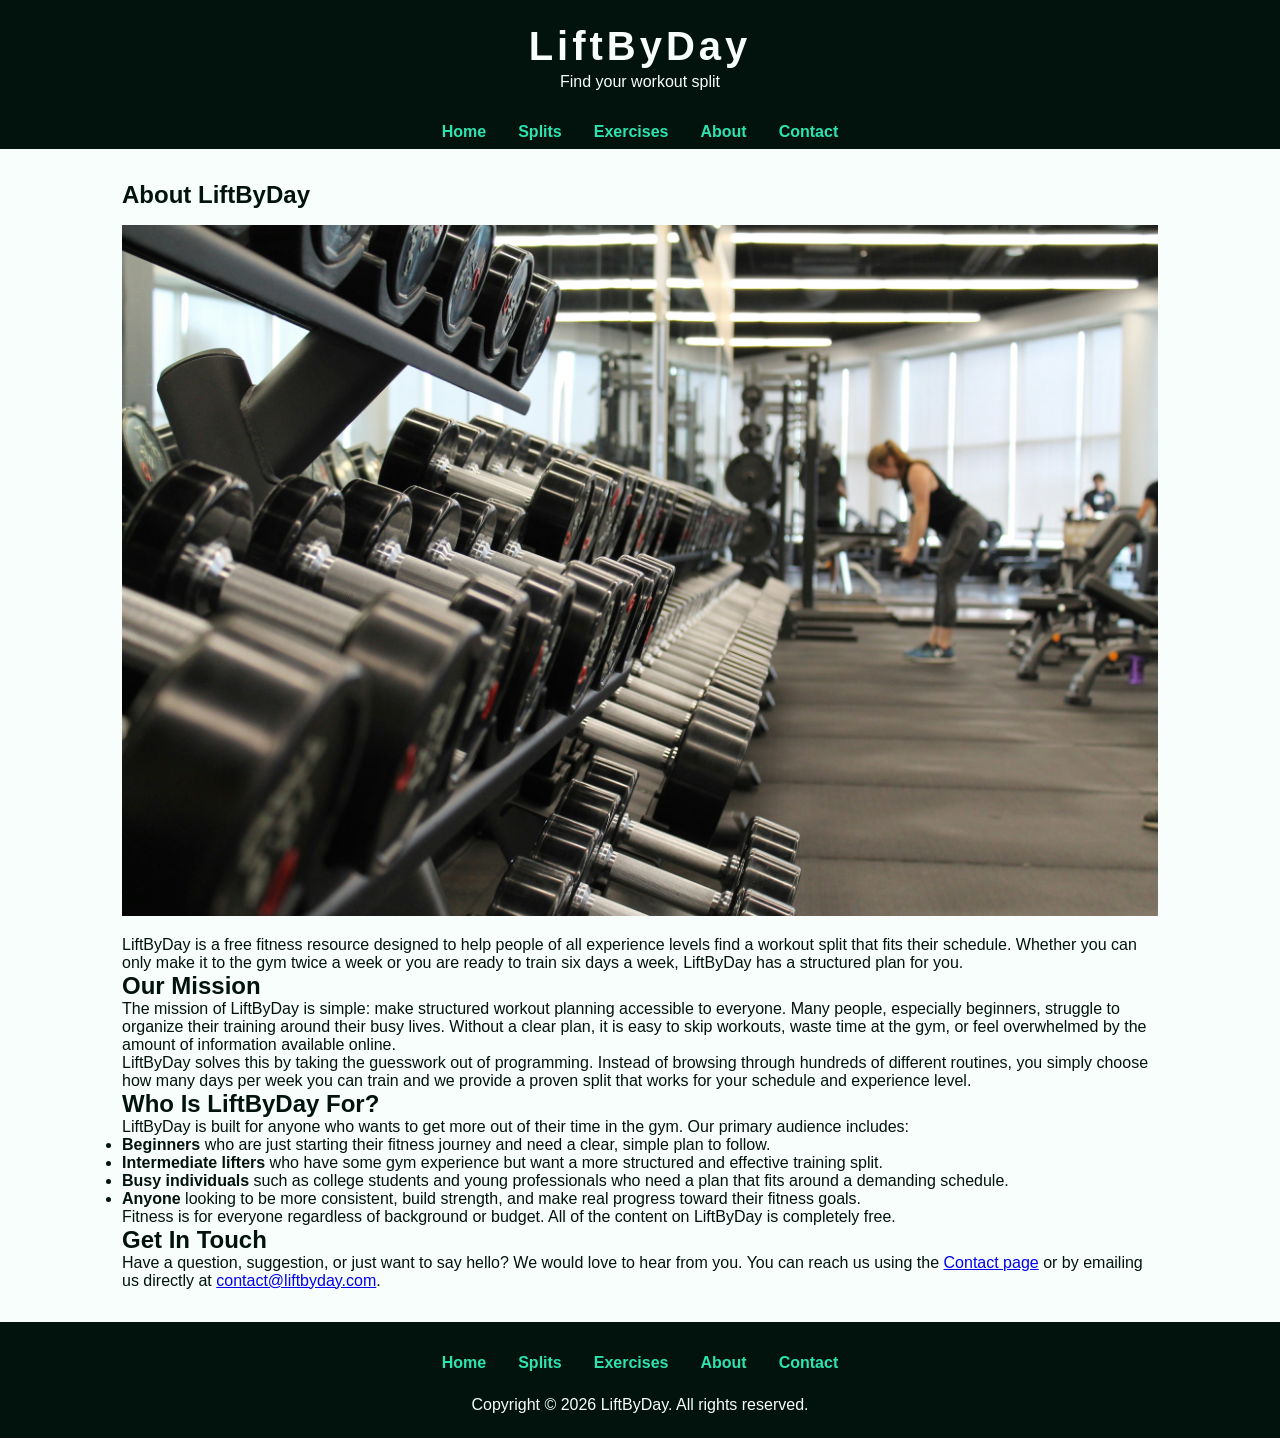
<file: about.html>
<!DOCTYPE html>
<html lang="en">
<head>
    <!-- Google tag (gtag.js) -->
<script async src="https://www.googletagmanager.com/gtag/js?id=G-66Z8HWWG6Z"></script>
<script>
  window.dataLayer = window.dataLayer || [];
  function gtag(){dataLayer.push(arguments);}
  gtag('js', new Date());

  gtag('config', 'G-66Z8HWWG6Z');
</script>
    <meta charset="UTF-8">
    <meta name="viewport" content="width=device-width, initial-scale=1.0">
    <meta name="description" content="Learn about LiftByDay, a fitness website designed to help people of all experience levels find the right workout split based on their schedule.">
    <meta name="keywords" content="about LiftByDay, fitness website, workout splits, gym training, beginner workout plans">
    <title>About | LiftByDay</title>
    <link rel="stylesheet" href="liftbyday.css">
</head>
<body>
<header>
    <h1>LiftByDay</h1>
    <p>Find your workout split</p>
</header>
<nav>
    <ul>
        <li><a href="index.html">Home</a></li>
        <li><a href="splits.html">Splits</a></li>
        <li><a href="exercises.html">Exercises</a></li>
        <li><a href="about.html">About</a></li>
        <li><a href="contact.html">Contact</a></li>
    </ul>
</nav>
<main>
    <section id="about-intro">
        <h2>About LiftByDay</h2>
        <img src="about-img.jpg" alt="Athlete squatting with a barbell in a powerlifting gym" style="max-width:100%; margin: 1em 0;">
        <p>LiftByDay is a free fitness resource designed to help people of all experience levels find a workout split that fits their schedule. Whether you can only make it to the gym twice a week or you are ready to train six days a week, LiftByDay has a structured plan for you.</p>
    </section>

    <section id="about-mission">
        <h2>Our Mission</h2>
        <p>The mission of LiftByDay is simple: make structured workout planning accessible to everyone. Many people, especially beginners, struggle to organize their training around their busy lives. Without a clear plan, it is easy to skip workouts, waste time at the gym, or feel overwhelmed by the amount of information available online.</p>
        <p>LiftByDay solves this by taking the guesswork out of programming. Instead of browsing through hundreds of different routines, you simply choose how many days per week you can train and we provide a proven split that works for your schedule and experience level.</p>
    </section>

    <section id="about-audience">
        <h2>Who Is LiftByDay For?</h2>
        <p>LiftByDay is built for anyone who wants to get more out of their time in the gym. Our primary audience includes:</p>
        <ul>
            <li><strong>Beginners</strong> who are just starting their fitness journey and need a clear, simple plan to follow.</li>
            <li><strong>Intermediate lifters</strong> who have some gym experience but want a more structured and effective training split.</li>
            <li><strong>Busy individuals</strong> such as college students and young professionals who need a plan that fits around a demanding schedule.</li>
            <li><strong>Anyone</strong> looking to be more consistent, build strength, and make real progress toward their fitness goals.</li>
        </ul>
        <p>Fitness is for everyone regardless of background or budget. All of the content on LiftByDay is completely free.</p>
    </section>

    <section id="about-contact">
        <h2>Get In Touch</h2>
        <p>Have a question, suggestion, or just want to say hello? We would love to hear from you. You can reach us using the <a href="contact.html">Contact page</a> or by emailing us directly at <a href="mailto:contact@liftbyday.com">contact@liftbyday.com</a>.</p>
    </section>
</main>
<footer>
    <nav>
        <ul>
            <li><a href="index.html">Home</a></li>
            <li><a href="splits.html">Splits</a></li>
            <li><a href="exercises.html">Exercises</a></li>
            <li><a href="about.html">About</a></li>
            <li><a href="contact.html">Contact</a></li>
        </ul>
    </nav>
    <p>Copyright &copy; 2026 LiftByDay. All rights reserved.</p>
</footer>
</body>
</html>
</file>
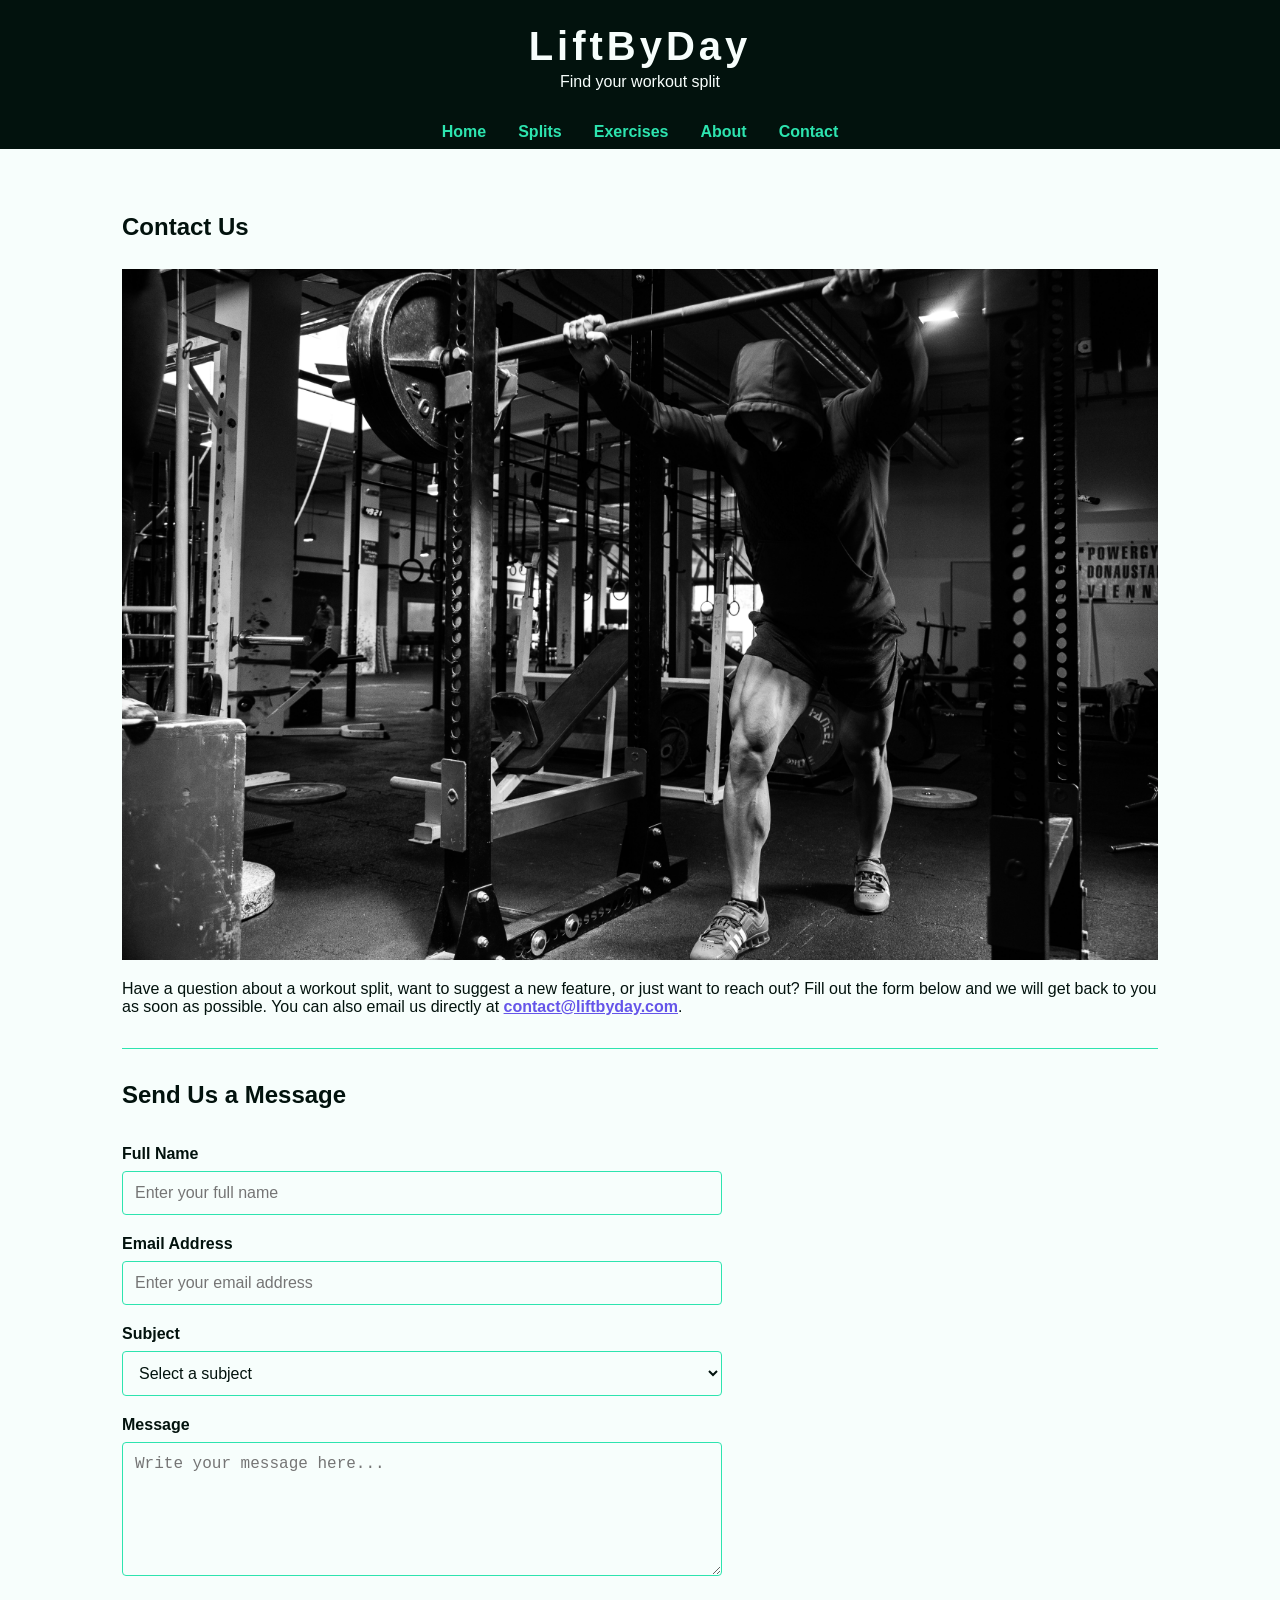
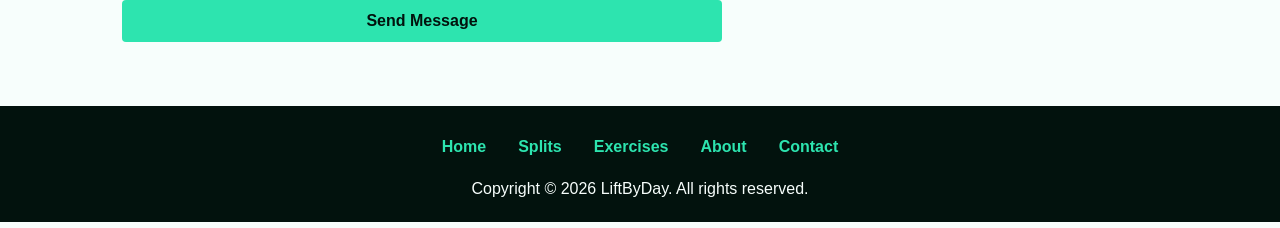
<file: contact.html>
<!DOCTYPE html>
<html lang="en">
<head>
    <meta charset="UTF-8">
    <meta name="viewport" content="width=device-width, initial-scale=1.0">
    <meta name="description" content="Contact LiftByDay with any questions, feedback, or suggestions about workout splits and training plans.">
    <meta name="keywords" content="contact LiftByDay, fitness questions, workout feedback">
    <title>Contact | LiftByDay</title>
    <link rel="stylesheet" href="liftbyday.css">
</head>
<body>
<header>
    <h1>LiftByDay</h1>
    <p>Find your workout split</p>
</header>
<nav>
    <ul>
        <li><a href="index.html">Home</a></li>
        <li><a href="splits.html">Splits</a></li>
        <li><a href="exercises.html">Exercises</a></li>
        <li><a href="about.html">About</a></li>
        <li><a href="contact.html">Contact</a></li>
    </ul>
</nav>
<main>
    <section id="contact-intro">
        <h2>Contact Us</h2>
         <img src="gym.jpg" alt="Dumbbell rack inside a modern gym" style="max-width:100%; margin: 1em 0;">
        <p>Have a question about a workout split, want to suggest a new feature, or just want to reach out? Fill out the form below and we will get back to you as soon as possible. You can also email us directly at <a href="mailto:contact@liftbyday.com">contact@liftbyday.com</a>.</p>
    </section>

    <section id="contact-form">
        <h2>Send Us a Message</h2>
        <form action="#">
            <label for="name">Full Name</label>
            <input type="text" id="name" name="name" placeholder="Enter your full name" required>

            <label for="email">Email Address</label>
            <input type="email" id="email" name="email" placeholder="Enter your email address" required>

            <label for="subject">Subject</label>
            <select id="subject" name="subject">
                <option value="">Select a subject</option>
                <option value="question">General Question</option>
                <option value="feedback">Feedback</option>
                <option value="suggestion">Suggestion</option>
                <option value="other">Other</option>
            </select>

            <label for="message">Message</label>
            <textarea id="message" name="message" rows="6" placeholder="Write your message here..." required></textarea>

            <button type="submit">Send Message</button>
        </form>
    </section>
</main>
<footer>
    <nav>
        <ul>
            <li><a href="index.html">Home</a></li>
            <li><a href="splits.html">Splits</a></li>
            <li><a href="exercises.html">Exercises</a></li>
            <li><a href="about.html">About</a></li>
            <li><a href="contact.html">Contact</a></li>
        </ul>
    </nav>
    <p>Copyright &copy; 2026 LiftByDay. All rights reserved.</p>
</footer>
</body>
</html>
</file>
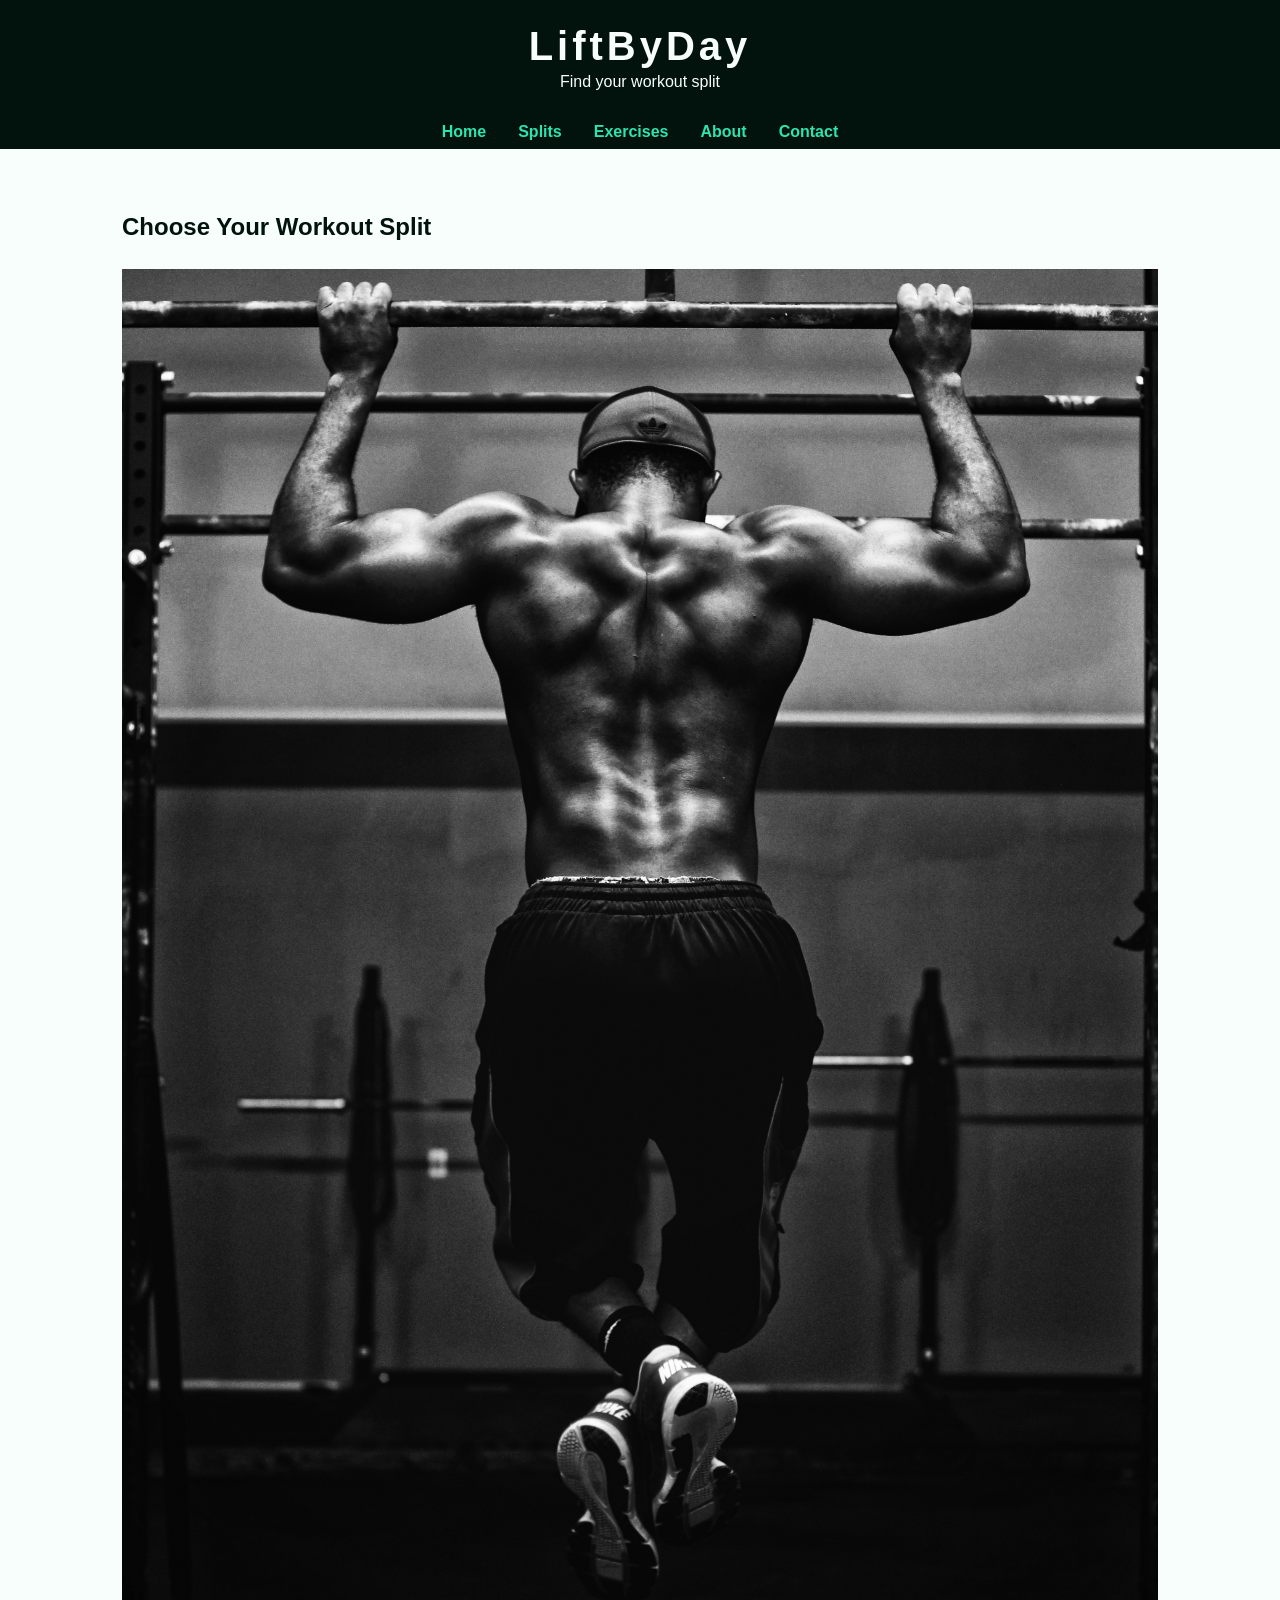
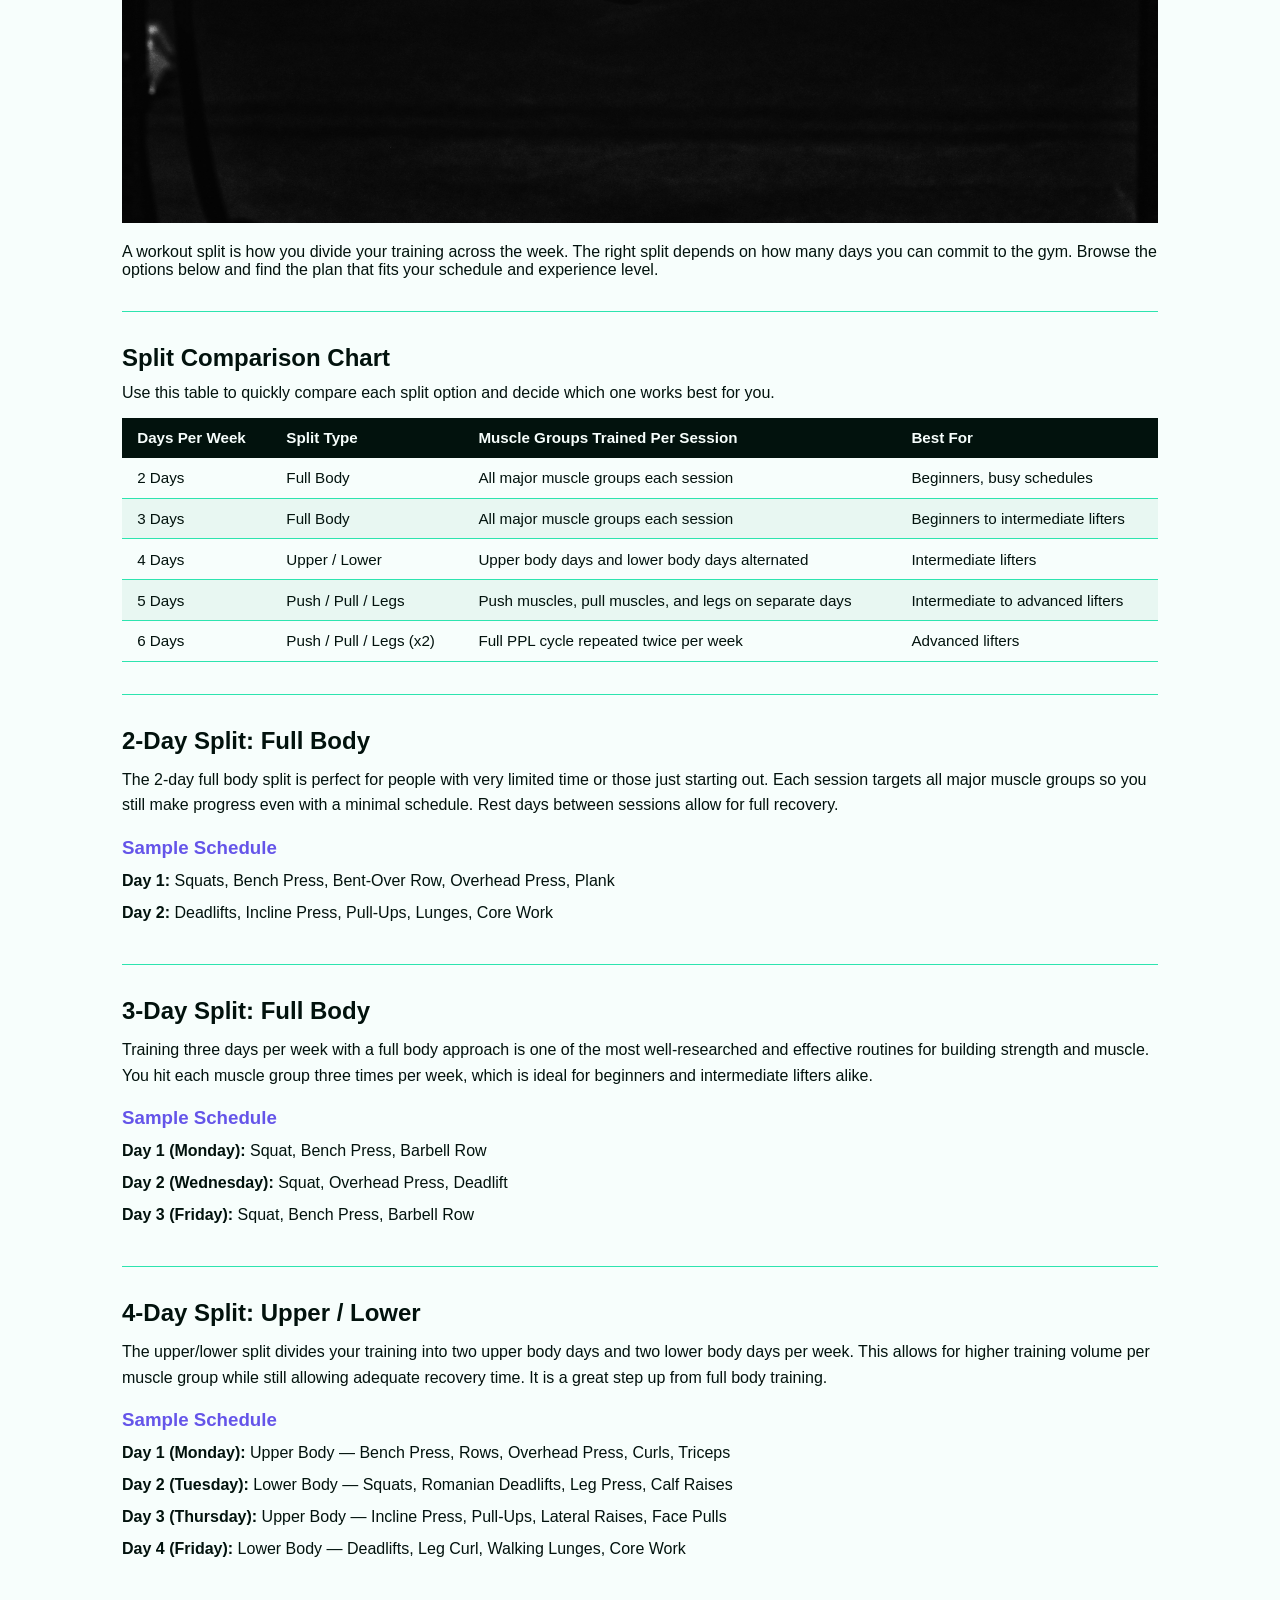
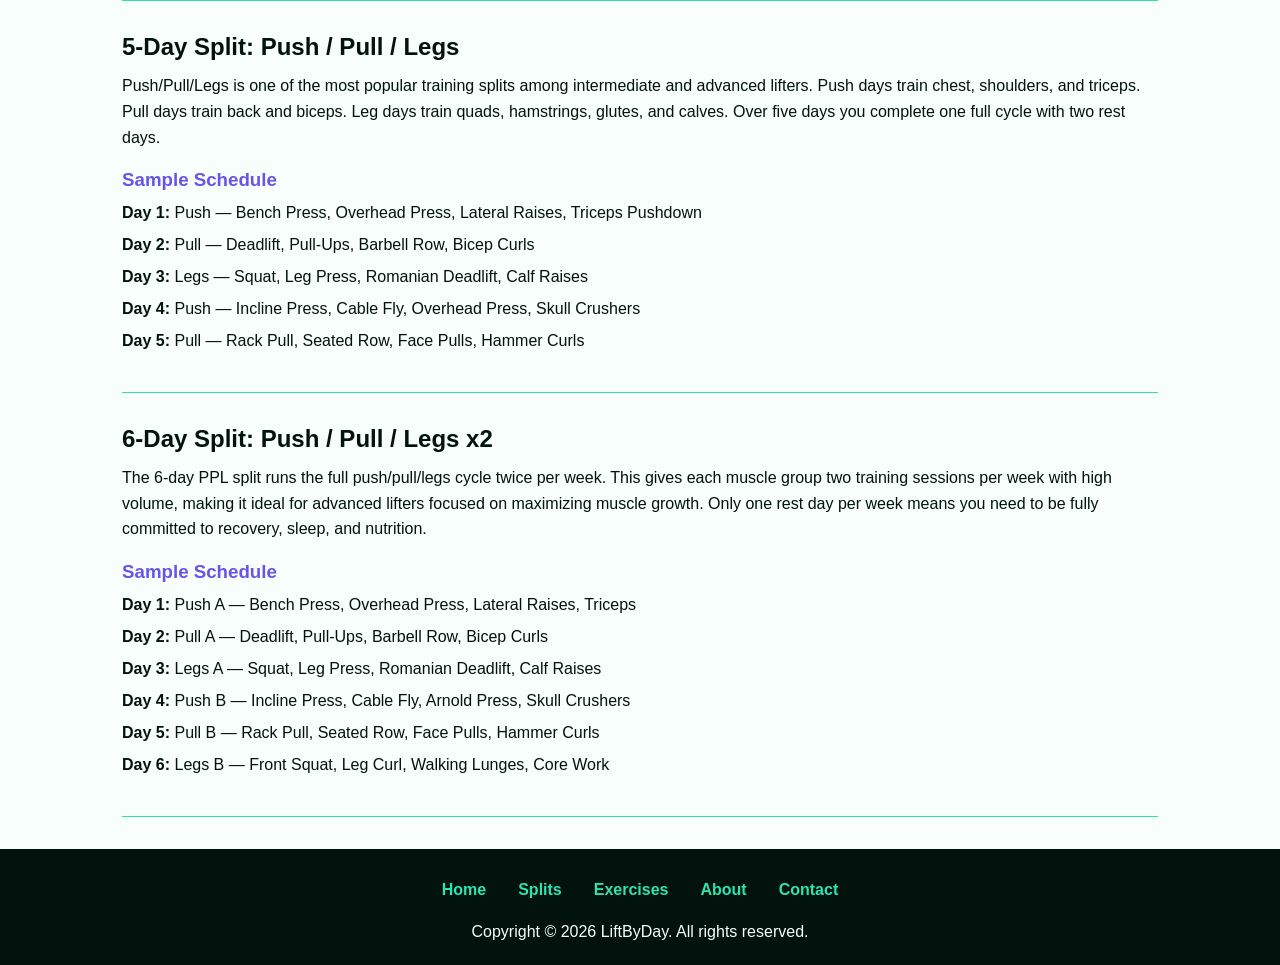
<file: splits.html>
<!DOCTYPE html>
<html lang="en">
<head>
    <!-- Google tag (gtag.js) -->
<script async src="https://www.googletagmanager.com/gtag/js?id=G-66Z8HWWG6Z"></script>
<script>
  window.dataLayer = window.dataLayer || [];
  function gtag(){dataLayer.push(arguments);}
  gtag('js', new Date());

  gtag('config', 'G-66Z8HWWG6Z');
</script>
    <meta charset="UTF-8">
    <meta name="viewport" content="width=device-width, initial-scale=1.0">
    <meta name="description" content="Browse workout splits organized by how many days per week you can train. Find the right plan for your schedule and fitness goals.">
    <title>Workout Splits | LiftByDay</title>
    <link rel="stylesheet" href="liftbyday.css">
</head>
<body>
<header>
    <h1>LiftByDay</h1>
    <p>Find your workout split</p>
</header>
<nav>
    <ul>
        <li><a href="index.html">Home</a></li>
        <li><a href="splits.html">Splits</a></li>
        <li><a href="exercises.html">Exercises</a></li>
        <li><a href="about.html">About</a></li>
        <li><a href="contact.html">Contact</a></li>
    </ul>
</nav>
<main>
    <section id="splits-intro">
        <h2>Choose Your Workout Split</h2>
        <img src="splits-img.jpg" alt="Athlete performing a deadlift in the gym" style="max-width:100%; margin: 1em 0;">
        <p>A workout split is how you divide your training across the week. The right split depends on how many days you can commit to the gym. Browse the options below and find the plan that fits your schedule and experience level.</p>
    </section>

    <section id="splits-table">
        <h2>Split Comparison Chart</h2>
        <p>Use this table to quickly compare each split option and decide which one works best for you.</p>
        <table>
            <thead>
                <tr>
                    <th>Days Per Week</th>
                    <th>Split Type</th>
                    <th>Muscle Groups Trained Per Session</th>
                    <th>Best For</th>
                </tr>
            </thead>
            <tbody>
                <tr>
                    <td>2 Days</td>
                    <td>Full Body</td>
                    <td>All major muscle groups each session</td>
                    <td>Beginners, busy schedules</td>
                </tr>
                <tr>
                    <td>3 Days</td>
                    <td>Full Body</td>
                    <td>All major muscle groups each session</td>
                    <td>Beginners to intermediate lifters</td>
                </tr>
                <tr>
                    <td>4 Days</td>
                    <td>Upper / Lower</td>
                    <td>Upper body days and lower body days alternated</td>
                    <td>Intermediate lifters</td>
                </tr>
                <tr>
                    <td>5 Days</td>
                    <td>Push / Pull / Legs</td>
                    <td>Push muscles, pull muscles, and legs on separate days</td>
                    <td>Intermediate to advanced lifters</td>
                </tr>
                <tr>
                    <td>6 Days</td>
                    <td>Push / Pull / Legs (x2)</td>
                    <td>Full PPL cycle repeated twice per week</td>
                    <td>Advanced lifters</td>
                </tr>
            </tbody>
        </table>
    </section>

    <section id="2days" class="split-detail">
        <h2>2-Day Split: Full Body</h2>
        <p>The 2-day full body split is perfect for people with very limited time or those just starting out. Each session targets all major muscle groups so you still make progress even with a minimal schedule. Rest days between sessions allow for full recovery.</p>
        <h3>Sample Schedule</h3>
        <p><strong>Day 1:</strong> Squats, Bench Press, Bent-Over Row, Overhead Press, Plank</p>
        <p><strong>Day 2:</strong> Deadlifts, Incline Press, Pull-Ups, Lunges, Core Work</p>
    </section>

    <section id="3days" class="split-detail">
        <h2>3-Day Split: Full Body</h2>
        <p>Training three days per week with a full body approach is one of the most well-researched and effective routines for building strength and muscle. You hit each muscle group three times per week, which is ideal for beginners and intermediate lifters alike.</p>
        <h3>Sample Schedule</h3>
        <p><strong>Day 1 (Monday):</strong> Squat, Bench Press, Barbell Row</p>
        <p><strong>Day 2 (Wednesday):</strong> Squat, Overhead Press, Deadlift</p>
        <p><strong>Day 3 (Friday):</strong> Squat, Bench Press, Barbell Row</p>
    </section>

    <section id="4days" class="split-detail">
        <h2>4-Day Split: Upper / Lower</h2>
        <p>The upper/lower split divides your training into two upper body days and two lower body days per week. This allows for higher training volume per muscle group while still allowing adequate recovery time. It is a great step up from full body training.</p>
        <h3>Sample Schedule</h3>
        <p><strong>Day 1 (Monday):</strong> Upper Body — Bench Press, Rows, Overhead Press, Curls, Triceps</p>
        <p><strong>Day 2 (Tuesday):</strong> Lower Body — Squats, Romanian Deadlifts, Leg Press, Calf Raises</p>
        <p><strong>Day 3 (Thursday):</strong> Upper Body — Incline Press, Pull-Ups, Lateral Raises, Face Pulls</p>
        <p><strong>Day 4 (Friday):</strong> Lower Body — Deadlifts, Leg Curl, Walking Lunges, Core Work</p>
    </section>

    <section id="5days" class="split-detail">
        <h2>5-Day Split: Push / Pull / Legs</h2>
        <p>Push/Pull/Legs is one of the most popular training splits among intermediate and advanced lifters. Push days train chest, shoulders, and triceps. Pull days train back and biceps. Leg days train quads, hamstrings, glutes, and calves. Over five days you complete one full cycle with two rest days.</p>
        <h3>Sample Schedule</h3>
        <p><strong>Day 1:</strong> Push — Bench Press, Overhead Press, Lateral Raises, Triceps Pushdown</p>
        <p><strong>Day 2:</strong> Pull — Deadlift, Pull-Ups, Barbell Row, Bicep Curls</p>
        <p><strong>Day 3:</strong> Legs — Squat, Leg Press, Romanian Deadlift, Calf Raises</p>
        <p><strong>Day 4:</strong> Push — Incline Press, Cable Fly, Overhead Press, Skull Crushers</p>
        <p><strong>Day 5:</strong> Pull — Rack Pull, Seated Row, Face Pulls, Hammer Curls</p>
    </section>

    <section id="6days" class="split-detail">
        <h2>6-Day Split: Push / Pull / Legs x2</h2>
        <p>The 6-day PPL split runs the full push/pull/legs cycle twice per week. This gives each muscle group two training sessions per week with high volume, making it ideal for advanced lifters focused on maximizing muscle growth. Only one rest day per week means you need to be fully committed to recovery, sleep, and nutrition.</p>
        <h3>Sample Schedule</h3>
        <p><strong>Day 1:</strong> Push A — Bench Press, Overhead Press, Lateral Raises, Triceps</p>
        <p><strong>Day 2:</strong> Pull A — Deadlift, Pull-Ups, Barbell Row, Bicep Curls</p>
        <p><strong>Day 3:</strong> Legs A — Squat, Leg Press, Romanian Deadlift, Calf Raises</p>
        <p><strong>Day 4:</strong> Push B — Incline Press, Cable Fly, Arnold Press, Skull Crushers</p>
        <p><strong>Day 5:</strong> Pull B — Rack Pull, Seated Row, Face Pulls, Hammer Curls</p>
        <p><strong>Day 6:</strong> Legs B — Front Squat, Leg Curl, Walking Lunges, Core Work</p>
    </section>
</main>
<footer>
    <nav>
        <ul>
            <li><a href="index.html">Home</a></li>
            <li><a href="splits.html">Splits</a></li>
            <li><a href="exercises.html">Exercises</a></li>
            <li><a href="about.html">About</a></li>
            <li><a href="contact.html">Contact</a></li>
        </ul>
    </nav>
    <p>Copyright &copy; 2026 LiftByDay. All rights reserved.</p>
</footer>
</body>
</html>
</file>
<file: liftbyday.css>
:root {
    --text: #02120d;
    --background: #f7fefc;
    --primary: #2de4af;
    --secondary: #7ca2ee;
    --accent: #6555e9;
}

* {
    box-sizing: border-box;
    margin: 0;
    padding: 0;
}

body {
    background-color: var(--background);
    color: var(--text);
    font-family: Arial, Helvetica, sans-serif;
}
header {
    text-align: center;
    padding: 1.5em;
    background-color: var(--text);
    color: var(--background);
}

header h1 {
    font-size: 2.5em;
    letter-spacing: 0.1em;
}

header p {
    font-size: 1em;
    margin-top: 0.25em;
}
nav {
    background-color: var(--text);
    padding: 0.5em;
}

nav ul {
    list-style-type: none;
    display: flex;
    flex-direction: row;
    justify-content: center;
    gap: 2em;
}

nav a {
    text-decoration: none;
    color: var(--primary);
    font-weight: bold;
}

nav a:hover {
    color: var(--accent);
}
#hero {
    height: 400px;
    background-image: url(hero.jpg);
    background-size: cover;
    background-position: center;
}
main {
    max-width: 1100px;
    margin: 0 auto;
    padding: 2em;
}

#welcome {
    padding: 2em 0;
    border-bottom: 1px solid var(--primary);
}

#welcome h2 {
    color: var(--text);
    margin-bottom: 0.5em;
}

#schedule {
    padding: 2em 0;
    border-bottom: 1px solid var(--primary);
}

#schedule h2 {
    margin-bottom: 1em;
}

.days {
    display: flex;
    flex-direction: row;
    gap: 1em;
    flex-wrap: wrap;
}

.days a {
    text-decoration: none;
    color: var(--text);
    border: 2px solid var(--text);
    padding: 0.5em 1.5em;
    border-radius: 5px;
    font-weight: bold;
}

.days a:hover {
    background-color: var(--primary);
}
#featured {
    padding: 2em 0;
}

#featured h2 {
    margin-bottom: 1em;
}

.featured-cards {
    display: flex;
    flex-direction: row;
    gap: 1.5em;
    flex-wrap: wrap;
}

.card {
    flex: 1;
    min-width: 200px;
    background-color: var(--secondary);
    color: var(--background);
    padding: 2em;
    border-radius: 8px;
    text-align: center;
    font-weight: bold;
    font-size: 1.1em;
}

footer {
    background-color: var(--text);
    color: var(--background);
    text-align: center;
    padding: 1.5em;
}

footer nav ul {
    justify-content: center;
    margin-bottom: 1em;
}

footer nav a {
    color: var(--primary);
}
/* ── Splits Page ── */
#splits-intro {
    padding: 2em 0;
    border-bottom: 1px solid var(--primary);
}

#splits-intro h2 {
    margin-bottom: 0.5em;
}

#splits-table {
    padding: 2em 0;
    border-bottom: 1px solid var(--primary);
}

#splits-table h2 {
    margin-bottom: 0.5em;
}

#splits-table p {
    margin-bottom: 1em;
}

table {
    width: 100%;
    border-collapse: collapse;
    margin-top: 1em;
    font-size: 0.95em;
}

thead {
    background-color: var(--text);
    color: var(--background);
}

thead th {
    padding: 0.75em 1em;
    text-align: left;
}

tbody tr:nth-child(even) {
    background-color: #e8f7f2;
}

tbody tr:hover {
    background-color: #c6f0e2;
}

tbody td {
    padding: 0.75em 1em;
    border-bottom: 1px solid var(--primary);
}

.split-detail {
    padding: 2em 0;
    border-bottom: 1px solid var(--primary);
}

.split-detail h2 {
    color: var(--text);
    margin-bottom: 0.5em;
}

.split-detail h3 {
    margin: 1em 0 0.5em;
    color: var(--accent);
}

.split-detail p {
    margin-bottom: 0.4em;
    line-height: 1.6;
}

/* ── Exercises Page ── */
#exercises-intro {
    padding: 2em 0;
    border-bottom: 1px solid var(--primary);
}

#exercises-intro h2 {
    margin-bottom: 0.5em;
}

#exercise-video {
    padding: 2em 0;
    border-bottom: 1px solid var(--primary);
}

#exercise-video h2 {
    margin-bottom: 0.5em;
}

#exercise-video p {
    margin-bottom: 1em;
    line-height: 1.6;
}

#exercise-video video {
    display: block;
    max-width: 100%;
    border-radius: 8px;
    margin-bottom: 1em;
}

#exercise-video a {
    color: var(--accent);
    font-weight: bold;
}

#exercise-list {
    padding: 2em 0;
}

#exercise-list h2 {
    margin-bottom: 1em;
}

.exercise-card {
    background-color: var(--background);
    border-left: 4px solid var(--primary);
    padding: 1.5em;
    margin-bottom: 1.5em;
    border-radius: 0 8px 8px 0;
    box-shadow: 0 2px 6px rgba(0,0,0,0.06);
}

.exercise-card h3 {
    color: var(--text);
    margin-bottom: 0.4em;
    font-size: 1.1em;
}

.exercise-card p {
    margin-bottom: 0.5em;
    line-height: 1.6;
}
/* ── Contact Page ── */
#contact-intro {
    padding: 2em 0;
    border-bottom: 1px solid var(--primary);
}

#contact-intro h2 {
    margin-bottom: 0.5em;
}

#contact-intro a {
    color: var(--accent);
    font-weight: bold;
}

#contact-form {
    padding: 2em 0;
}

#contact-form h2 {
    margin-bottom: 1em;
}

form {
    display: flex;
    flex-direction: column;
    max-width: 600px;
    gap: 0.5em;
}

form label {
    font-weight: bold;
    margin-top: 0.75em;
}

form input,
form select,
form textarea {
    width: 100%;
    padding: 0.75em;
    font-size: 1rem;
    border: 1px solid var(--primary);
    border-radius: 4px;
    background-color: var(--background);
    color: var(--text);
}

form button {
    margin-top: 1em;
    padding: 0.75em 2em;
    font-size: 1rem;
    font-weight: bold;
    background-color: var(--primary);
    color: var(--text);
    border: none;
    border-radius: 4px;
    cursor: pointer;
}

form button:hover {
    background-color: var(--accent);
    color: var(--background);
}
</file>
